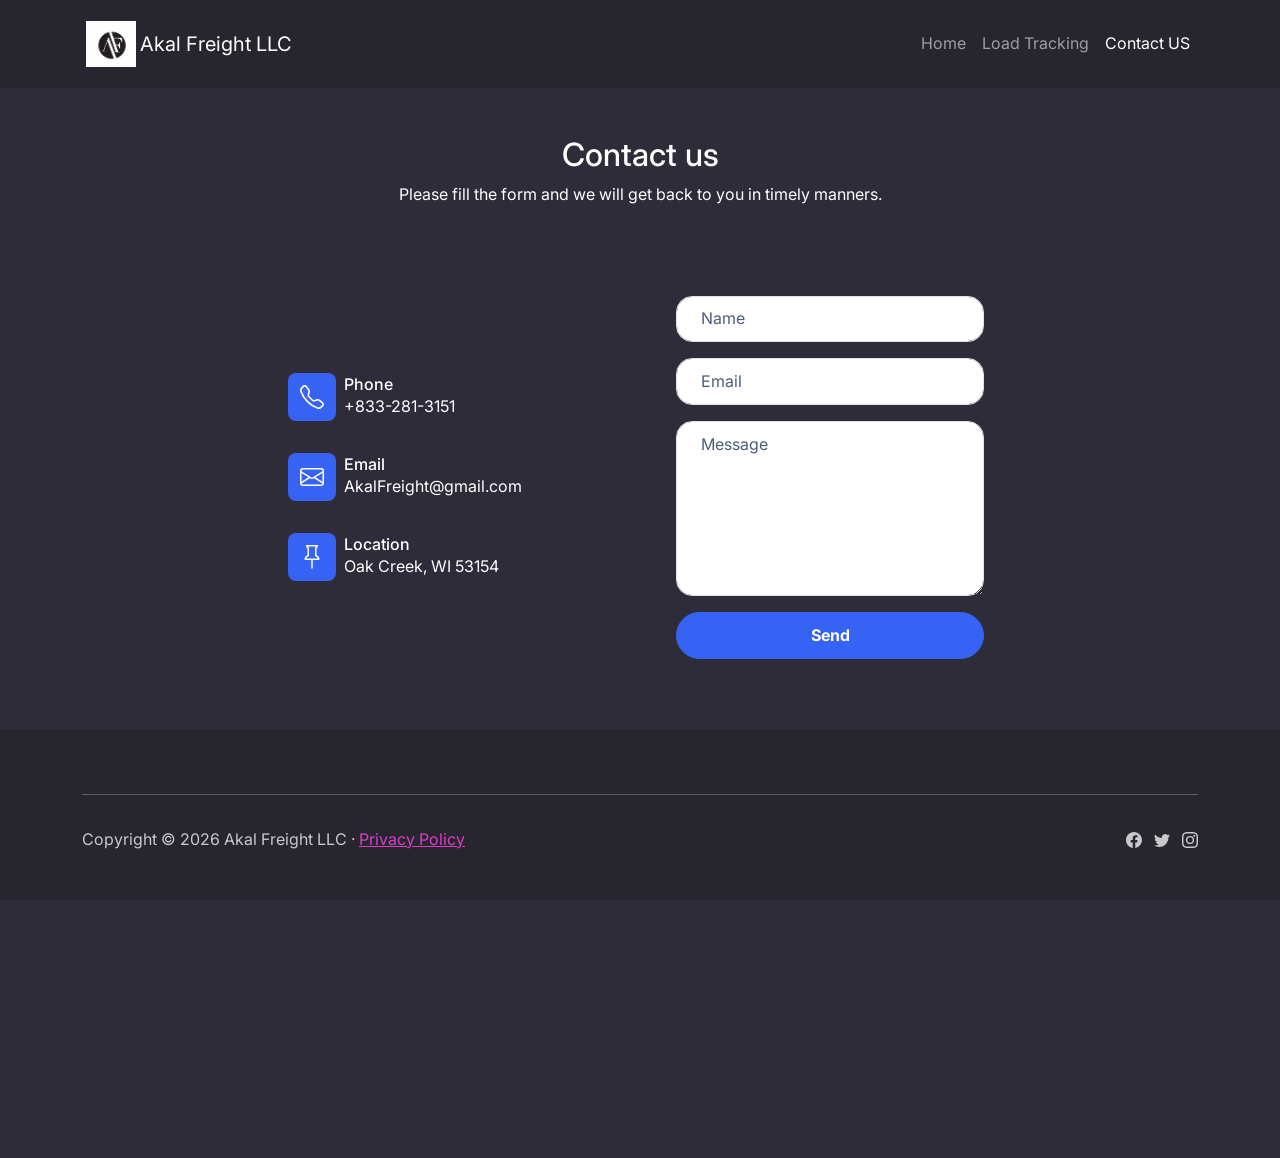
<file: contact.html>
<!DOCTYPE html>
<html data-bs-theme="light" lang="en" xmlns:mso="urn:schemas-microsoft-com:office:office" xmlns:msdt="uuid:C2F41010-65B3-11d1-A29F-00AA00C14882">

<head>
    <meta charset="utf-8">
    <meta name="viewport" content="width=device-width, initial-scale=1.0, shrink-to-fit=no">
    <title>Contact Us - Akal Freight LLC</title>
    <link rel="canonical" href="https://akalfreight.com/contact.html">
    <meta property="og:url" content="https://akalfreight.com/contact.html">
    <meta property="og:image" content="https://akalfreight.com/assets/img/akal-freight-logo.gif">
    <meta property="og:type" content="website">
    <meta name="description" content="We create more efficient ways for customers and drivers to move freight.">
    <link rel="icon" type="image/gif" sizes="842x776" href="assets/img/akal-freight-logo.gif">
    <link rel="icon" type="image/gif" sizes="842x776" href="assets/img/akal-freight-logo.gif" media="(prefers-color-scheme: dark)">
    <link rel="icon" type="image/gif" sizes="842x776" href="assets/img/akal-freight-logo.gif">
    <link rel="icon" type="image/gif" sizes="842x776" href="assets/img/akal-freight-logo.gif" media="(prefers-color-scheme: dark)">
    <link rel="icon" type="image/gif" sizes="842x776" href="assets/img/akal-freight-logo.gif">
    <link rel="icon" type="image/gif" sizes="842x776" href="assets/img/akal-freight-logo.gif">
    <link rel="icon" type="image/gif" sizes="842x776" href="assets/img/akal-freight-logo.gif">
    <link rel="stylesheet" href="assets/bootstrap/css/bootstrap.min.css">
    <link rel="stylesheet" href="https://fonts.googleapis.com/css?family=Inter:300italic,400italic,600italic,700italic,800italic,400,300,600,700,800&amp;display=swap">
    <link rel="stylesheet" href="assets/css/Articles-Badges-images.css">
    <link rel="stylesheet" href="assets/css/Features-Cards-icons.css">
    <link rel="stylesheet" href="assets/css/Pricing-Duo-badges.css">

</head>

<body>
    <nav class="navbar navbar-expand-md sticky-top bg-dark py-3 navbar-dark" id="mainNav-2">
        <div class="container"><a class="navbar-brand d-flex align-items-center" href="index.html"><img class="mx-1" src="assets/img/akal-freight-logo.gif" width="50"><span>Akal Freight LLC</span></a><button data-bs-toggle="collapse" class="navbar-toggler" data-bs-target="#navcol-1"><span class="visually-hidden">Toggle navigation</span><span class="navbar-toggler-icon"></span></button>
            <div class="collapse navbar-collapse" id="navcol-1">
                <ul class="navbar-nav ms-auto">
                    <li class="nav-item"><a class="nav-link" href="index.html">Home</a></li>
                    <li class="nav-item"><a class="nav-link" href="tracking.html">Load Tracking</a></li>
                    <li class="nav-item"><a class="nav-link active" href="contact.html">Contact US</a></li>
                </ul>
            </div>
        </div>
    </nav>
    <section class="position-relative py-4 py-xl-5" style="height:100vh">
        <div class="container position-relative">
            <div class="row mb-5">
                <div class="col-md-8 col-xl-6 text-center mx-auto">
                    <h2>Contact us</h2>
                    <p class="w-lg-50">Please fill the form and we will get back to you in timely manners.</p>
                </div>
            </div>
            <div class="row d-flex justify-content-center">
                <div class="col-md-6 col-lg-4 col-xl-4">
                    <div class="d-flex flex-column justify-content-center align-items-start h-100">
                        <div class="d-flex align-items-center p-3">
                            <div class="bs-icon-md bs-icon-rounded bs-icon-primary d-flex flex-shrink-0 justify-content-center align-items-center d-inline-block bs-icon"><svg xmlns="http://www.w3.org/2000/svg" width="1em" height="1em" fill="currentColor" viewBox="0 0 16 16" class="bi bi-telephone">
                                    <path d="M3.654 1.328a.678.678 0 0 0-1.015-.063L1.605 2.3c-.483.484-.661 1.169-.45 1.77a17.568 17.568 0 0 0 4.168 6.608 17.569 17.569 0 0 0 6.608 4.168c.601.211 1.286.033 1.77-.45l1.034-1.034a.678.678 0 0 0-.063-1.015l-2.307-1.794a.678.678 0 0 0-.58-.122l-2.19.547a1.745 1.745 0 0 1-1.657-.459L5.482 8.062a1.745 1.745 0 0 1-.46-1.657l.548-2.19a.678.678 0 0 0-.122-.58L3.654 1.328zM1.884.511a1.745 1.745 0 0 1 2.612.163L6.29 2.98c.329.423.445.974.315 1.494l-.547 2.19a.678.678 0 0 0 .178.643l2.457 2.457a.678.678 0 0 0 .644.178l2.189-.547a1.745 1.745 0 0 1 1.494.315l2.306 1.794c.829.645.905 1.87.163 2.611l-1.034 1.034c-.74.74-1.846 1.065-2.877.702a18.634 18.634 0 0 1-7.01-4.42 18.634 18.634 0 0 1-4.42-7.009c-.362-1.03-.037-2.137.703-2.877L1.885.511z"></path>
                                </svg></div>
                            <div class="px-2">
                                <h6 class="mb-0">Phone</h6>
                                <p class="mb-0">+833-281-3151</p>
                            </div>
                        </div>
                        <div class="d-flex align-items-center p-3">
                            <div class="bs-icon-md bs-icon-rounded bs-icon-primary d-flex flex-shrink-0 justify-content-center align-items-center d-inline-block bs-icon"><svg xmlns="http://www.w3.org/2000/svg" width="1em" height="1em" fill="currentColor" viewBox="0 0 16 16" class="bi bi-envelope">
                                    <path d="M0 4a2 2 0 0 1 2-2h12a2 2 0 0 1 2 2v8a2 2 0 0 1-2 2H2a2 2 0 0 1-2-2zm2-1a1 1 0 0 0-1 1v.217l7 4.2 7-4.2V4a1 1 0 0 0-1-1zm13 2.383-4.708 2.825L15 11.105zm-.034 6.876-5.64-3.471L8 9.583l-1.326-.795-5.64 3.47A1 1 0 0 0 2 13h12a1 1 0 0 0 .966-.741M1 11.105l4.708-2.897L1 5.383z"></path>
                                </svg></div>
                            <div class="px-2">
                                <h6 class="mb-0">Email</h6>
                                <p class="mb-0">AkalFreight@gmail.com</p>
                            </div>
                        </div>
                        <div class="d-flex align-items-center p-3">
                            <div class="bs-icon-md bs-icon-rounded bs-icon-primary d-flex flex-shrink-0 justify-content-center align-items-center d-inline-block bs-icon"><svg xmlns="http://www.w3.org/2000/svg" width="1em" height="1em" fill="currentColor" viewBox="0 0 16 16" class="bi bi-pin">
                                    <path d="M4.146.146A.5.5 0 0 1 4.5 0h7a.5.5 0 0 1 .5.5c0 .68-.342 1.174-.646 1.479-.126.125-.25.224-.354.298v4.431l.078.048c.203.127.476.314.751.555C12.36 7.775 13 8.527 13 9.5a.5.5 0 0 1-.5.5h-4v4.5c0 .276-.224 1.5-.5 1.5s-.5-1.224-.5-1.5V10h-4a.5.5 0 0 1-.5-.5c0-.973.64-1.725 1.17-2.189A5.921 5.921 0 0 1 5 6.708V2.277a2.77 2.77 0 0 1-.354-.298C4.342 1.674 4 1.179 4 .5a.5.5 0 0 1 .146-.354zm1.58 1.408-.002-.001.002.001m-.002-.001.002.001A.5.5 0 0 1 6 2v5a.5.5 0 0 1-.276.447h-.002l-.012.007-.054.03a4.922 4.922 0 0 0-.827.58c-.318.278-.585.596-.725.936h7.792c-.14-.34-.407-.658-.725-.936a4.915 4.915 0 0 0-.881-.61l-.012-.006h-.002A.5.5 0 0 1 10 7V2a.5.5 0 0 1 .295-.458 1.775 1.775 0 0 0 .351-.271c.08-.08.155-.17.214-.271H5.14c.06.1.133.191.214.271a1.78 1.78 0 0 0 .37.282"></path>
                                </svg></div>
                            <div class="px-2">
                                <h6 class="mb-0">Location</h6>
                                <p class="mb-0">Oak Creek, WI 53154</p>
                            </div>
                        </div>
                    </div>
                </div>
                <div class="col-md-6 col-lg-5 col-xl-4">
                    <div>
                        <form class="p-3 p-xl-4" data-bss-recipient="c18f20c5d8ffa3351f9f7750f5c71d5b" data-bss-redirect-url="index.html">
                            <div class="mb-3"><input class="form-control" type="text" id="name-1" name="name" placeholder="Name"></div>
                            <div class="mb-3"><input class="form-control" type="email" id="email-1" name="email" placeholder="Email"></div>
                            <div class="mb-3"><textarea class="form-control" id="message-1" name="message" rows="6" placeholder="Message"></textarea></div>
                            <div><button class="btn btn-primary d-block w-100" type="submit">Send </button></div>
                        </form>
                    </div>
                </div>
            </div>
        </div>
    </section>
    <footer class="bg-dark sticky-bottom">
        <div class="container py-4 py-lg-5">
            <hr>
            <div class="text-muted d-flex justify-content-between align-items-center pt-3">
                <p class="mb-0">Copyright © 2026 Akal Freight LLC &middot; <a class="link-secondary" href="privacy.html">Privacy Policy</a></p>
                <ul class="list-inline mb-0">
                    <li class="list-inline-item"><svg xmlns="http://www.w3.org/2000/svg" width="1em" height="1em" fill="currentColor" viewBox="0 0 16 16" class="bi bi-facebook">
                            <path d="M16 8.049c0-4.446-3.582-8.05-8-8.05C3.58 0-.002 3.603-.002 8.05c0 4.017 2.926 7.347 6.75 7.951v-5.625h-2.03V8.05H6.75V6.275c0-2.017 1.195-3.131 3.022-3.131.876 0 1.791.157 1.791.157v1.98h-1.009c-.993 0-1.303.621-1.303 1.258v1.51h2.218l-.354 2.326H9.25V16c3.824-.604 6.75-3.934 6.75-7.951"></path>
                        </svg></li>
                    <li class="list-inline-item"><svg xmlns="http://www.w3.org/2000/svg" width="1em" height="1em" fill="currentColor" viewBox="0 0 16 16" class="bi bi-twitter">
                            <path d="M5.026 15c6.038 0 9.341-5.003 9.341-9.334 0-.14 0-.282-.006-.422A6.685 6.685 0 0 0 16 3.542a6.658 6.658 0 0 1-1.889.518 3.301 3.301 0 0 0 1.447-1.817 6.533 6.533 0 0 1-2.087.793A3.286 3.286 0 0 0 7.875 6.03a9.325 9.325 0 0 1-6.767-3.429 3.289 3.289 0 0 0 1.018 4.382A3.323 3.323 0 0 1 .64 6.575v.045a3.288 3.288 0 0 0 2.632 3.218 3.203 3.203 0 0 1-.865.115 3.23 3.23 0 0 1-.614-.057 3.283 3.283 0 0 0 3.067 2.277A6.588 6.588 0 0 1 .78 13.58a6.32 6.32 0 0 1-.78-.045A9.344 9.344 0 0 0 5.026 15"></path>
                        </svg></li>
                    <li class="list-inline-item"><svg xmlns="http://www.w3.org/2000/svg" width="1em" height="1em" fill="currentColor" viewBox="0 0 16 16" class="bi bi-instagram">
                            <path d="M8 0C5.829 0 5.556.01 4.703.048 3.85.088 3.269.222 2.76.42a3.917 3.917 0 0 0-1.417.923A3.927 3.927 0 0 0 .42 2.76C.222 3.268.087 3.85.048 4.7.01 5.555 0 5.827 0 8.001c0 2.172.01 2.444.048 3.297.04.852.174 1.433.372 1.942.205.526.478.972.923 1.417.444.445.89.719 1.416.923.51.198 1.09.333 1.942.372C5.555 15.99 5.827 16 8 16s2.444-.01 3.298-.048c.851-.04 1.434-.174 1.943-.372a3.916 3.916 0 0 0 1.416-.923c.445-.445.718-.891.923-1.417.197-.509.332-1.09.372-1.942C15.99 10.445 16 10.173 16 8s-.01-2.445-.048-3.299c-.04-.851-.175-1.433-.372-1.941a3.926 3.926 0 0 0-.923-1.417A3.911 3.911 0 0 0 13.24.42c-.51-.198-1.092-.333-1.943-.372C10.443.01 10.172 0 7.998 0h.003zm-.717 1.442h.718c2.136 0 2.389.007 3.232.046.78.035 1.204.166 1.486.275.373.145.64.319.92.599.28.28.453.546.598.92.11.281.24.705.275 1.485.039.843.047 1.096.047 3.231s-.008 2.389-.047 3.232c-.035.78-.166 1.203-.275 1.485a2.47 2.47 0 0 1-.599.919c-.28.28-.546.453-.92.598-.28.11-.704.24-1.485.276-.843.038-1.096.047-3.232.047s-2.39-.009-3.233-.047c-.78-.036-1.203-.166-1.485-.276a2.478 2.478 0 0 1-.92-.598 2.48 2.48 0 0 1-.6-.92c-.109-.281-.24-.705-.275-1.485-.038-.843-.046-1.096-.046-3.233 0-2.136.008-2.388.046-3.231.036-.78.166-1.204.276-1.486.145-.373.319-.64.599-.92.28-.28.546-.453.92-.598.282-.11.705-.24 1.485-.276.738-.034 1.024-.044 2.515-.045v.002zm4.988 1.328a.96.96 0 1 0 0 1.92.96.96 0 0 0 0-1.92zm-4.27 1.122a4.109 4.109 0 1 0 0 8.217 4.109 4.109 0 0 0 0-8.217zm0 1.441a2.667 2.667 0 1 1 0 5.334 2.667 2.667 0 0 1 0-5.334"></path>
                        </svg></li>
                </ul>
            </div>
        </div>
    </footer>
    <script src="assets/js/jquery.min.js"></script>
    <script src="assets/bootstrap/js/bootstrap.min.js"></script>
    <script src="assets/js/smart-forms.min.js"></script>
    <script src="assets/js/bs-init.js"></script>
    <script src="assets/js/bold-and-dark.js"></script>
</body>

</html>
</file>
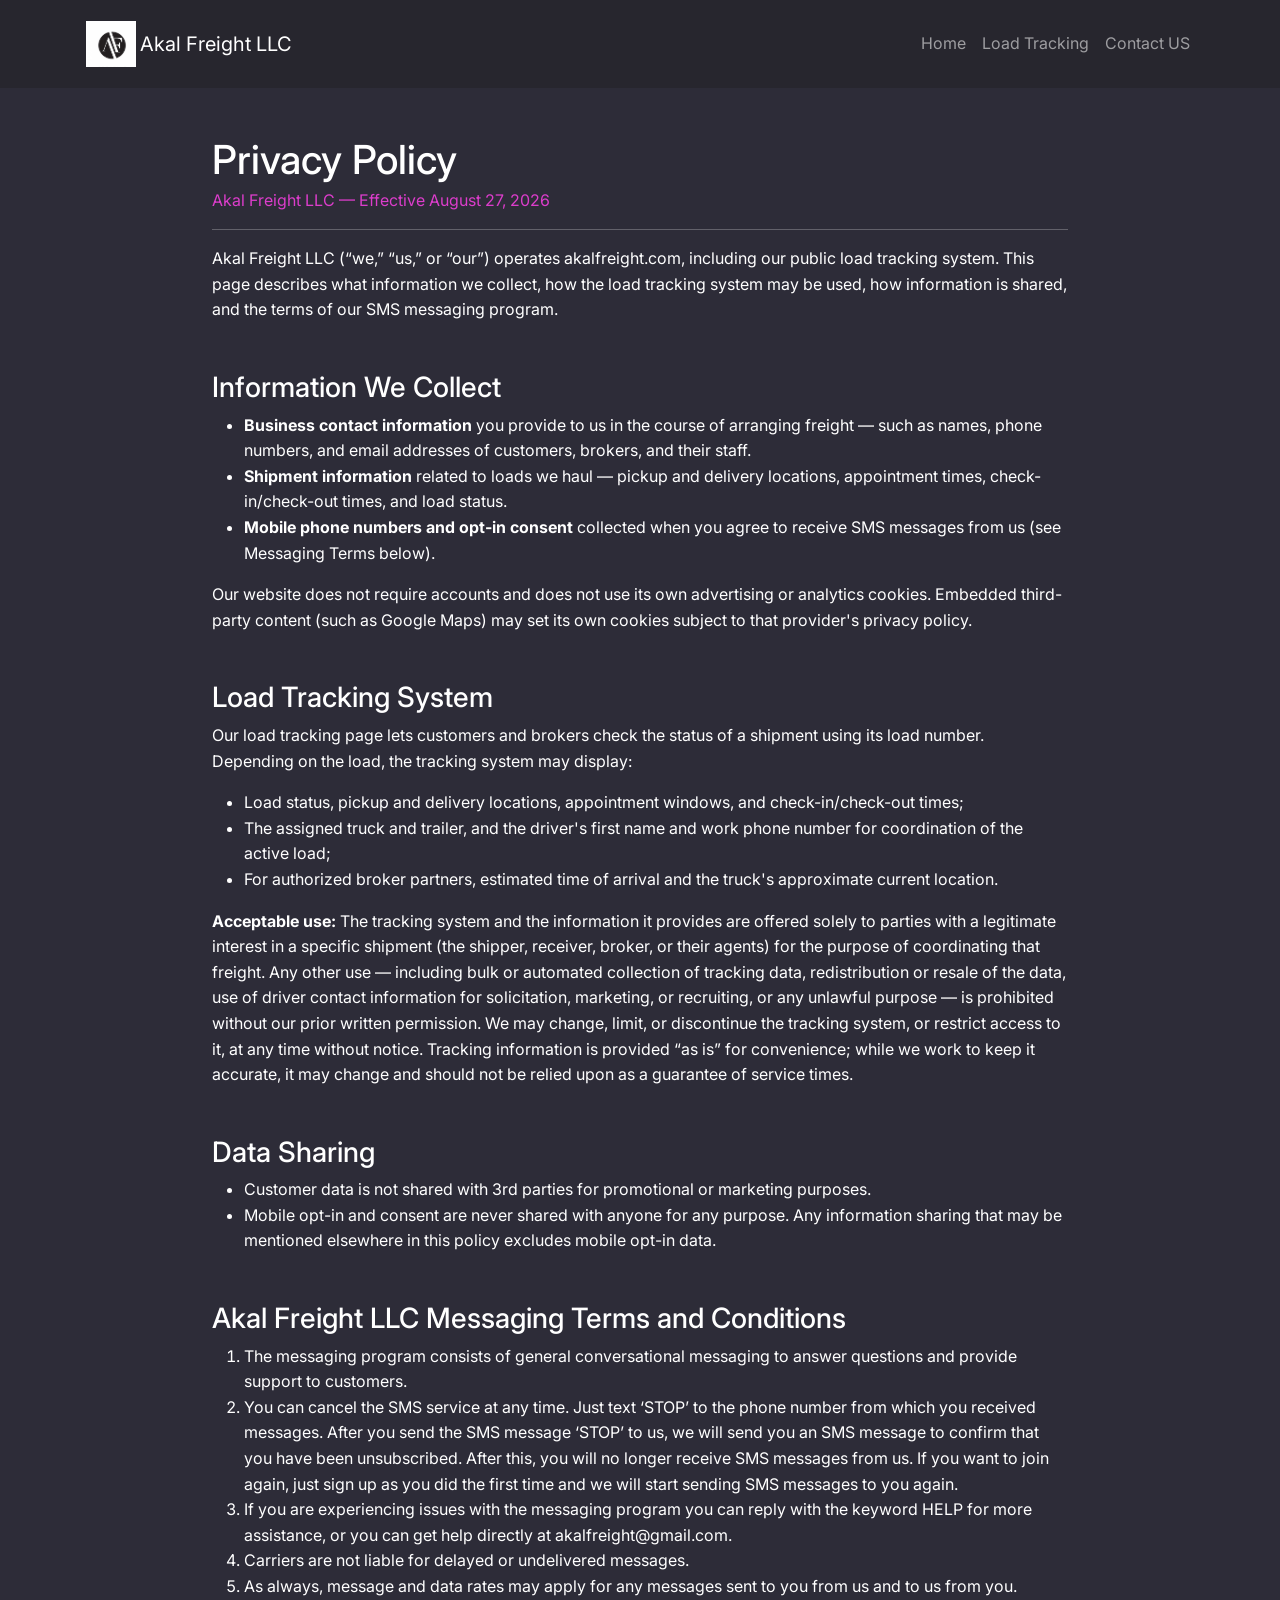
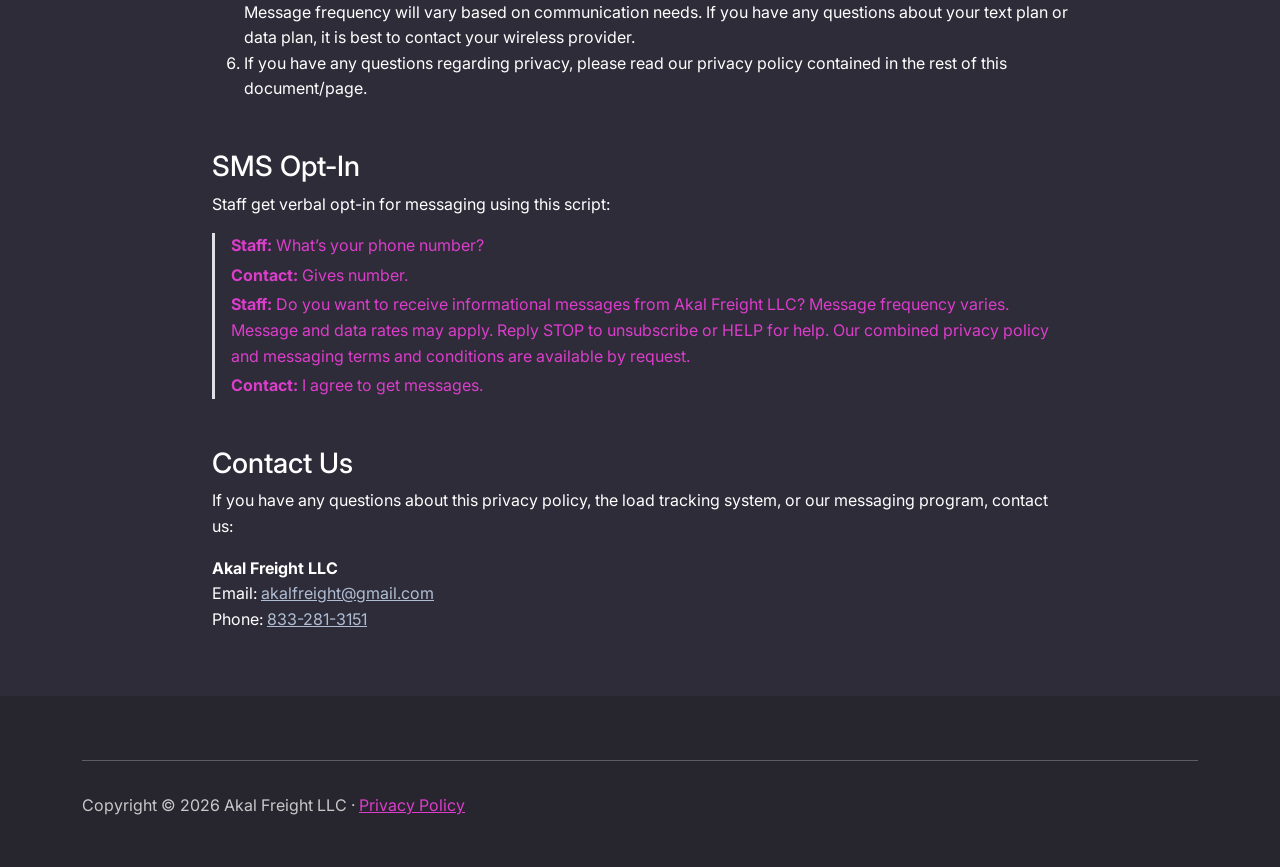
<file: privacy.html>
<!DOCTYPE html>
<html data-bs-theme="light" lang="en">

<head>
    <meta charset="utf-8">
    <meta name="viewport" content="width=device-width, initial-scale=1.0, shrink-to-fit=no">
    <title>Privacy Policy - Akal Freight LLC</title>
    <link rel="canonical" href="https://akalfreight.com/privacy.html">
    <meta property="og:url" content="https://akalfreight.com/privacy.html">
    <meta property="og:image" content="https://akalfreight.com/assets/img/akal-freight-logo.gif">
    <meta name="description" content="Privacy policy and messaging terms for Akal Freight LLC, including use of the load tracking system.">
    <meta property="og:type" content="website">
    <link rel="icon" type="image/gif" href="assets/img/akal-freight-logo.gif">
    <link rel="stylesheet" href="assets/bootstrap/css/bootstrap.min.css">
    <link rel="stylesheet" href="https://fonts.googleapis.com/css?family=Inter:300italic,400italic,600italic,700italic,800italic,400,300,600,700,800&amp;display=swap">
    <link rel="stylesheet" href="assets/css/Articles-Badges-images.css">
    <link rel="stylesheet" href="assets/css/Features-Cards-icons.css">
    <link rel="stylesheet" href="assets/css/Pricing-Duo-badges.css">
</head>

<body>
    <nav class="navbar navbar-expand-md sticky-top bg-dark py-3 navbar-dark" id="mainNav-1">
        <div class="container"><a class="navbar-brand d-flex align-items-center" href="index.html"><img class="mx-1" src="assets/img/akal-freight-logo.gif" width="50"><span>Akal Freight LLC</span></a><button data-bs-toggle="collapse" class="navbar-toggler" data-bs-target="#navcol-2"><span class="visually-hidden">Toggle navigation</span><span class="navbar-toggler-icon"></span></button>
            <div class="collapse navbar-collapse" id="navcol-2">
                <ul class="navbar-nav ms-auto">
                    <li class="nav-item"><a class="nav-link" href="index.html">Home</a></li>
                    <li class="nav-item"><a class="nav-link" href="tracking.html">Load Tracking</a></li>
                    <li class="nav-item"><a class="nav-link" href="contact.html">Contact US</a></li>
                </ul>
            </div>
        </div>
    </nav>
    <section class="py-5">
        <div class="container" style="max-width: 880px;">
            <h1 class="mb-1">Privacy Policy</h1>
            <p class="text-secondary">Akal Freight LLC &mdash; Effective August 27, 2026</p>
            <hr>

            <p>Akal Freight LLC (&ldquo;we,&rdquo; &ldquo;us,&rdquo; or &ldquo;our&rdquo;) operates akalfreight.com, including our public load tracking system. This page describes what information we collect, how the load tracking system may be used, how information is shared, and the terms of our SMS messaging program.</p>

            <h3 class="mt-5">Information We Collect</h3>
            <ul>
                <li><strong>Business contact information</strong> you provide to us in the course of arranging freight &mdash; such as names, phone numbers, and email addresses of customers, brokers, and their staff.</li>
                <li><strong>Shipment information</strong> related to loads we haul &mdash; pickup and delivery locations, appointment times, check-in/check-out times, and load status.</li>
                <li><strong>Mobile phone numbers and opt-in consent</strong> collected when you agree to receive SMS messages from us (see Messaging Terms below).</li>
            </ul>
            <p>Our website does not require accounts and does not use its own advertising or analytics cookies. Embedded third-party content (such as Google Maps) may set its own cookies subject to that provider's privacy policy.</p>

            <h3 class="mt-5">Load Tracking System</h3>
            <p>Our load tracking page lets customers and brokers check the status of a shipment using its load number. Depending on the load, the tracking system may display:</p>
            <ul>
                <li>Load status, pickup and delivery locations, appointment windows, and check-in/check-out times;</li>
                <li>The assigned truck and trailer, and the driver's first name and work phone number for coordination of the active load;</li>
                <li>For authorized broker partners, estimated time of arrival and the truck's approximate current location.</li>
            </ul>
            <p><strong>Acceptable use:</strong> The tracking system and the information it provides are offered solely to parties with a legitimate interest in a specific shipment (the shipper, receiver, broker, or their agents) for the purpose of coordinating that freight. Any other use &mdash; including bulk or automated collection of tracking data, redistribution or resale of the data, use of driver contact information for solicitation, marketing, or recruiting, or any unlawful purpose &mdash; is prohibited without our prior written permission. We may change, limit, or discontinue the tracking system, or restrict access to it, at any time without notice. Tracking information is provided &ldquo;as is&rdquo; for convenience; while we work to keep it accurate, it may change and should not be relied upon as a guarantee of service times.</p>

            <h3 class="mt-5">Data Sharing</h3>
            <ul>
                <li>Customer data is not shared with 3rd parties for promotional or marketing purposes.</li>
                <li>Mobile opt-in and consent are never shared with anyone for any purpose. Any information sharing that may be mentioned elsewhere in this policy excludes mobile opt-in data.</li>
            </ul>

            <h3 class="mt-5">Akal Freight LLC Messaging Terms and Conditions</h3>
            <ol>
                <li>The messaging program consists of general conversational messaging to answer questions and provide support to customers.</li>
                <li>You can cancel the SMS service at any time. Just text &lsquo;STOP&rsquo; to the phone number from which you received messages. After you send the SMS message &lsquo;STOP&rsquo; to us, we will send you an SMS message to confirm that you have been unsubscribed. After this, you will no longer receive SMS messages from us. If you want to join again, just sign up as you did the first time and we will start sending SMS messages to you again.</li>
                <li>If you are experiencing issues with the messaging program you can reply with the keyword HELP for more assistance, or you can get help directly at akalfreight@gmail.com.</li>
                <li>Carriers are not liable for delayed or undelivered messages.</li>
                <li>As always, message and data rates may apply for any messages sent to you from us and to us from you. Message frequency will vary based on communication needs. If you have any questions about your text plan or data plan, it is best to contact your wireless provider.</li>
                <li>If you have any questions regarding privacy, please read our privacy policy contained in the rest of this document/page.</li>
            </ol>

            <h3 class="mt-5">SMS Opt-In</h3>
            <p>Staff get verbal opt-in for messaging using this script:</p>
            <blockquote class="border-start border-3 ps-3 text-secondary">
                <p class="mb-1"><strong>Staff:</strong> What&rsquo;s your phone number?</p>
                <p class="mb-1"><strong>Contact:</strong> Gives number.</p>
                <p class="mb-1"><strong>Staff:</strong> Do you want to receive informational messages from Akal Freight LLC? Message frequency varies. Message and data rates may apply. Reply STOP to unsubscribe or HELP for help. Our combined privacy policy and messaging terms and conditions are available by request.</p>
                <p class="mb-0"><strong>Contact:</strong> I agree to get messages.</p>
            </blockquote>

            <h3 class="mt-5">Contact Us</h3>
            <p>If you have any questions about this privacy policy, the load tracking system, or our messaging program, contact us:</p>
            <p><strong>Akal Freight LLC</strong><br>Email: <a href="mailto:akalfreight@gmail.com">akalfreight@gmail.com</a><br>Phone: <a href="tel:8332813151">833-281-3151</a></p>
        </div>
    </section>
    <footer class="bg-dark">
        <div class="container py-4 py-lg-5">
            <hr>
            <div class="text-muted d-flex justify-content-between align-items-center pt-3">
                <p class="mb-0">Copyright &copy; 2026 Akal Freight LLC &middot; <a class="link-secondary" href="privacy.html">Privacy Policy</a></p>
            </div>
        </div>
    </footer>
    <script src="assets/bootstrap/js/bootstrap.min.js"></script>
    <script src="assets/js/bs-init.js"></script>
    <script src="assets/js/bold-and-dark.js"></script>
</body>

</html>
</file>
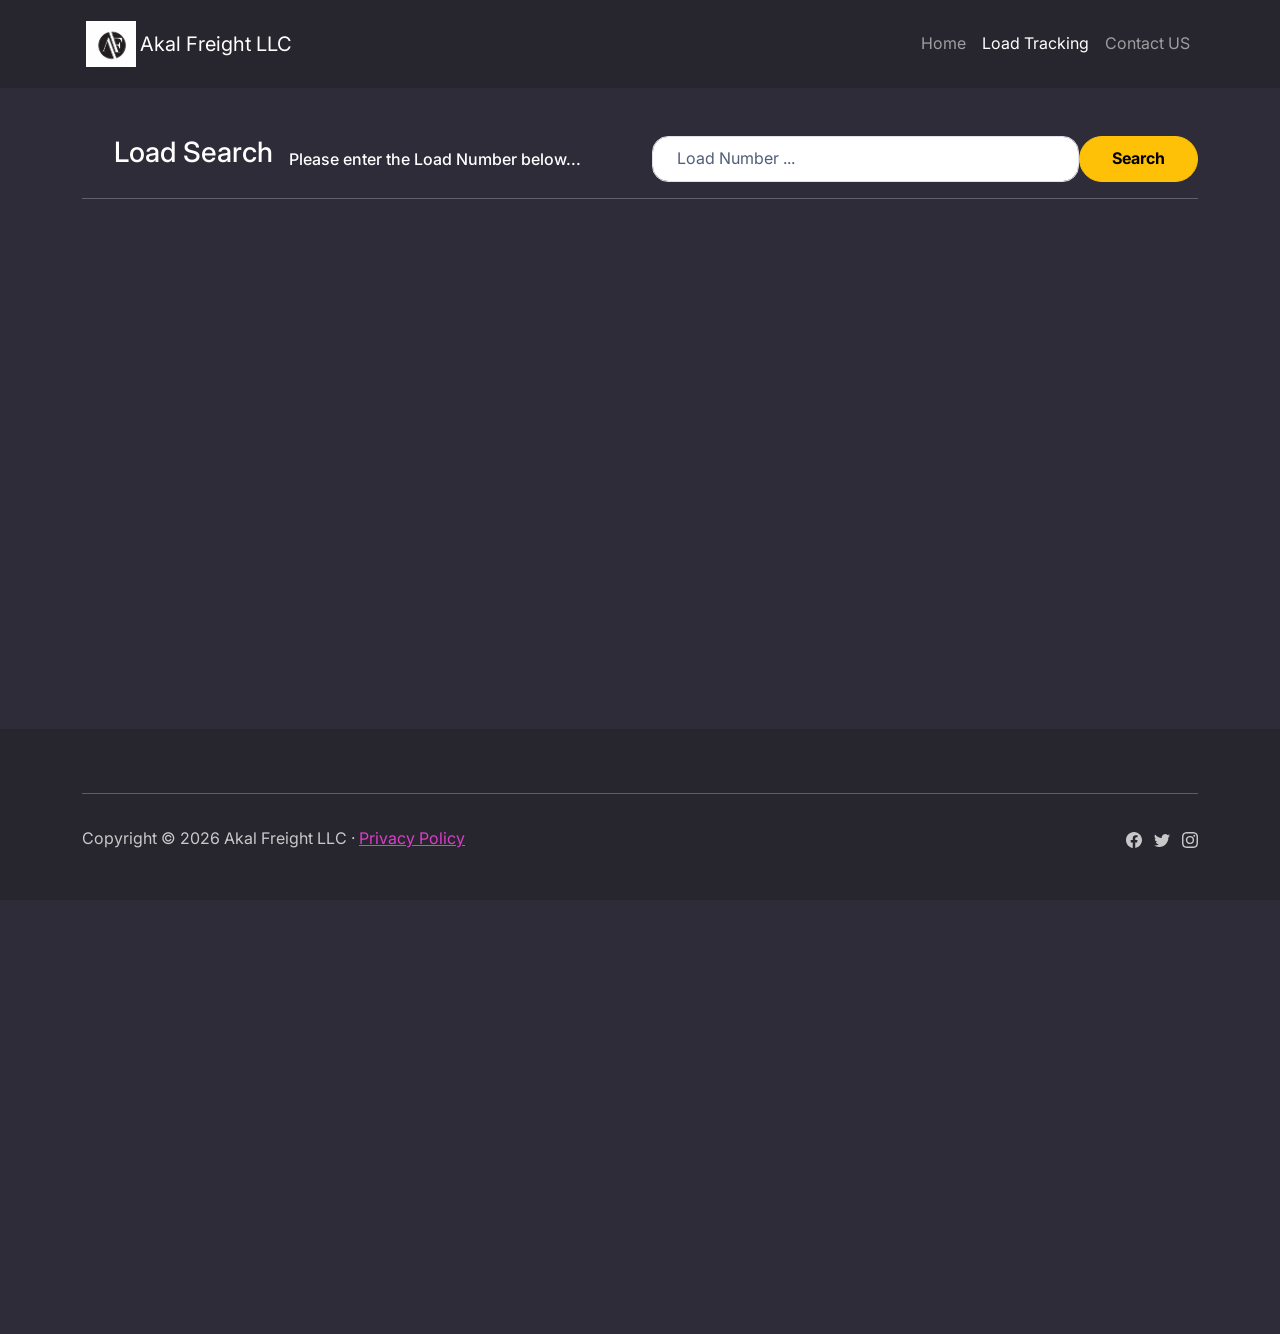
<file: tracking.html>
<!DOCTYPE html>
<html data-bs-theme="light" lang="en" xmlns:mso="urn:schemas-microsoft-com:office:office" xmlns:msdt="uuid:C2F41010-65B3-11d1-A29F-00AA00C14882">

<head>
    <meta charset="utf-8">
    <meta name="viewport" content="width=device-width, initial-scale=1.0, shrink-to-fit=no">
    <title>Load Tracking - Akal Freight LLC</title>
    <link rel="canonical" href="https://akalfreight.com/tracking.html">
    <meta property="og:url" content="https://akalfreight.com/tracking.html">
    <meta property="og:image" content="https://akalfreight.com/assets/img/akal-freight-logo.gif">
    <meta property="og:type" content="website">
    <meta name="description" content="We create more efficient ways for customers and drivers to move freight.">
    <link rel="icon" type="image/gif" sizes="842x776" href="assets/img/akal-freight-logo.gif">
    <link rel="icon" type="image/gif" sizes="842x776" href="assets/img/akal-freight-logo.gif" media="(prefers-color-scheme: dark)">
    <link rel="icon" type="image/gif" sizes="842x776" href="assets/img/akal-freight-logo.gif">
    <link rel="icon" type="image/gif" sizes="842x776" href="assets/img/akal-freight-logo.gif" media="(prefers-color-scheme: dark)">
    <link rel="icon" type="image/gif" sizes="842x776" href="assets/img/akal-freight-logo.gif">
    <link rel="icon" type="image/gif" sizes="842x776" href="assets/img/akal-freight-logo.gif">
    <link rel="icon" type="image/gif" sizes="842x776" href="assets/img/akal-freight-logo.gif">
    <link rel="stylesheet" href="assets/bootstrap/css/bootstrap.min.css">
    <link rel="stylesheet" href="https://fonts.googleapis.com/css?family=Inter:300italic,400italic,600italic,700italic,800italic,400,300,600,700,800&amp;display=swap">
    <link rel="stylesheet" href="assets/css/Articles-Badges-images.css">
    <link rel="stylesheet" href="assets/css/Features-Cards-icons.css">
    <link rel="stylesheet" href="assets/css/Pricing-Duo-badges.css">
    <link rel="stylesheet" href="assets/css/tracking.css">

</head>

<body>
    <nav class="navbar navbar-expand-md sticky-top bg-dark py-3 navbar-dark" id="mainNav-1">
        <div class="container"><a class="navbar-brand d-flex align-items-center" href="index.html"><img class="mx-1" src="assets/img/akal-freight-logo.gif" width="50"><span>Akal Freight LLC</span></a><button data-bs-toggle="collapse" class="navbar-toggler" data-bs-target="#navcol-2"><span class="visually-hidden">Toggle navigation</span><span class="navbar-toggler-icon"></span></button>
            <div class="collapse navbar-collapse" id="navcol-2">
                <ul class="navbar-nav ms-auto">
                    <li class="nav-item"><a class="nav-link" href="index.html">Home</a></li>
                    <li class="nav-item"><a class="nav-link active" href="tracking.html">Load Tracking</a></li>
                    <li class="nav-item"><a class="nav-link" href="contact.html">Contact US</a></li>
                </ul>
            </div>
        </div>
    </nav>
    <section class="py-5">
        <div class="container text-center">
            <form id="loadSearchForm">
                <div class="row gy-2">
                    <div class="col-md-6">
                        <div class="d-inline-flex">
                            <h3 class="text-start">Load Search</h3>
                            <h6 class="d-flex align-items-end px-3">Please enter the Load Number below...</h6>
                        </div>
                    </div>
                    <div class="col-md-6 d-flex"><input class="form-control" type="text" id="searchInput" placeholder="Load Number ..."><button class="btn btn-warning" id="searchLoad" type="submit">Search</button></div>
                </div>
            </form>
            <hr>
        </div>
    </section>
    <section style="min-height:100vh">
        <div id="loading-overlay">
            <div class="spinner"></div>
        </div>
        <div class="container py-5">
            <div class="mx-auto" id="loadInfo"></div>
        </div>
    </section>
    <footer class="bg-dark sticky-bottom">
        <div class="container py-4 py-lg-5">
            <hr>
            <div class="text-muted d-flex justify-content-between align-items-center pt-3">
                <p class="mb-0">Copyright © 2026 Akal Freight LLC &middot; <a class="link-secondary" href="privacy.html">Privacy Policy</a></p>
                <ul class="list-inline mb-0">
                    <li class="list-inline-item"><svg xmlns="http://www.w3.org/2000/svg" width="1em" height="1em" fill="currentColor" viewBox="0 0 16 16" class="bi bi-facebook">
                            <path d="M16 8.049c0-4.446-3.582-8.05-8-8.05C3.58 0-.002 3.603-.002 8.05c0 4.017 2.926 7.347 6.75 7.951v-5.625h-2.03V8.05H6.75V6.275c0-2.017 1.195-3.131 3.022-3.131.876 0 1.791.157 1.791.157v1.98h-1.009c-.993 0-1.303.621-1.303 1.258v1.51h2.218l-.354 2.326H9.25V16c3.824-.604 6.75-3.934 6.75-7.951"></path>
                        </svg></li>
                    <li class="list-inline-item"><svg xmlns="http://www.w3.org/2000/svg" width="1em" height="1em" fill="currentColor" viewBox="0 0 16 16" class="bi bi-twitter">
                            <path d="M5.026 15c6.038 0 9.341-5.003 9.341-9.334 0-.14 0-.282-.006-.422A6.685 6.685 0 0 0 16 3.542a6.658 6.658 0 0 1-1.889.518 3.301 3.301 0 0 0 1.447-1.817 6.533 6.533 0 0 1-2.087.793A3.286 3.286 0 0 0 7.875 6.03a9.325 9.325 0 0 1-6.767-3.429 3.289 3.289 0 0 0 1.018 4.382A3.323 3.323 0 0 1 .64 6.575v.045a3.288 3.288 0 0 0 2.632 3.218 3.203 3.203 0 0 1-.865.115 3.23 3.23 0 0 1-.614-.057 3.283 3.283 0 0 0 3.067 2.277A6.588 6.588 0 0 1 .78 13.58a6.32 6.32 0 0 1-.78-.045A9.344 9.344 0 0 0 5.026 15"></path>
                        </svg></li>
                    <li class="list-inline-item"><svg xmlns="http://www.w3.org/2000/svg" width="1em" height="1em" fill="currentColor" viewBox="0 0 16 16" class="bi bi-instagram">
                            <path d="M8 0C5.829 0 5.556.01 4.703.048 3.85.088 3.269.222 2.76.42a3.917 3.917 0 0 0-1.417.923A3.927 3.927 0 0 0 .42 2.76C.222 3.268.087 3.85.048 4.7.01 5.555 0 5.827 0 8.001c0 2.172.01 2.444.048 3.297.04.852.174 1.433.372 1.942.205.526.478.972.923 1.417.444.445.89.719 1.416.923.51.198 1.09.333 1.942.372C5.555 15.99 5.827 16 8 16s2.444-.01 3.298-.048c.851-.04 1.434-.174 1.943-.372a3.916 3.916 0 0 0 1.416-.923c.445-.445.718-.891.923-1.417.197-.509.332-1.09.372-1.942C15.99 10.445 16 10.173 16 8s-.01-2.445-.048-3.299c-.04-.851-.175-1.433-.372-1.941a3.926 3.926 0 0 0-.923-1.417A3.911 3.911 0 0 0 13.24.42c-.51-.198-1.092-.333-1.943-.372C10.443.01 10.172 0 7.998 0h.003zm-.717 1.442h.718c2.136 0 2.389.007 3.232.046.78.035 1.204.166 1.486.275.373.145.64.319.92.599.28.28.453.546.598.92.11.281.24.705.275 1.485.039.843.047 1.096.047 3.231s-.008 2.389-.047 3.232c-.035.78-.166 1.203-.275 1.485a2.47 2.47 0 0 1-.599.919c-.28.28-.546.453-.92.598-.28.11-.704.24-1.485.276-.843.038-1.096.047-3.232.047s-2.39-.009-3.233-.047c-.78-.036-1.203-.166-1.485-.276a2.478 2.478 0 0 1-.92-.598 2.48 2.48 0 0 1-.6-.92c-.109-.281-.24-.705-.275-1.485-.038-.843-.046-1.096-.046-3.233 0-2.136.008-2.388.046-3.231.036-.78.166-1.204.276-1.486.145-.373.319-.64.599-.92.28-.28.546-.453.92-.598.282-.11.705-.24 1.485-.276.738-.034 1.024-.044 2.515-.045v.002zm4.988 1.328a.96.96 0 1 0 0 1.92.96.96 0 0 0 0-1.92zm-4.27 1.122a4.109 4.109 0 1 0 0 8.217 4.109 4.109 0 0 0 0-8.217zm0 1.441a2.667 2.667 0 1 1 0 5.334 2.667 2.667 0 0 1 0-5.334"></path>
                        </svg></li>
                </ul>
            </div>
        </div>
    </footer>
    <script src="assets/bootstrap/js/bootstrap.min.js"></script>
    <script src="assets/js/bs-init.js"></script>
    <script src="assets/js/bold-and-dark.js"></script>
    <script src="https://code.jquery.com/jquery-3.6.4.min.js"></script>
    <script src="assets/js/Tracking.js"></script>
</body>

</html>
</file>
<file: assets/css/Articles-Badges-images.css>
.fit-cover {
  object-fit: cover;
}

#loading-overlay {
  display: none;
  position: fixed;
  top: 0;
  left: 0;
  width: 100%;
  height: 100%;
  background-color: rgba(0, 0, 0, 0.5);
  z-index: 9999;
}

.spinner {
  position: absolute;
  top: 50%;
  left: 50%;
  transform: translate(-50%, -50%);
  border: 4px solid #f3f3f3;
  border-top: 4px solid #3498db;
  border-radius: 50%;
  width: 50px;
  height: 50px;
  animation: spin 1s linear infinite;
}

@keyframes spin {
  0% {
    transform: rotate(0deg);
  }
  100% {
    transform: rotate(360deg);
  }
}
</file>
<file: assets/css/Features-Cards-icons.css>
.bs-icon {
  --bs-icon-size: .75rem;
  display: flex;
  flex-shrink: 0;
  justify-content: center;
  align-items: center;
  font-size: var(--bs-icon-size);
  width: calc(var(--bs-icon-size) * 2);
  height: calc(var(--bs-icon-size) * 2);
  color: var(--bs-primary);
}

.bs-icon-xs {
  --bs-icon-size: 1rem;
  width: calc(var(--bs-icon-size) * 1.5);
  height: calc(var(--bs-icon-size) * 1.5);
}

.bs-icon-sm {
  --bs-icon-size: 1rem;
}

.bs-icon-md {
  --bs-icon-size: 1.5rem;
}

.bs-icon-lg {
  --bs-icon-size: 2rem;
}

.bs-icon-xl {
  --bs-icon-size: 2.5rem;
}

.bs-icon.bs-icon-primary {
  color: var(--bs-white);
  background: var(--bs-primary);
}

.bs-icon.bs-icon-primary-light {
  color: var(--bs-primary);
  background: rgba(var(--bs-primary-rgb), .2);
}

.bs-icon.bs-icon-semi-white {
  color: var(--bs-primary);
  background: rgba(255, 255, 255, .5);
}

.bs-icon.bs-icon-rounded {
  border-radius: .5rem;
}

.bs-icon.bs-icon-circle {
  border-radius: 50%;
}
</file>
<file: assets/css/Pricing-Duo-badges.css>
.bg-white-300 {
  background: rgba(255, 255, 255, 0.3) !important;
}

.rounded-bottom-left {
  border-radius: 0;
  border-bottom-left-radius: .25rem!important;
}

.rounded-bottom-right {
  border-radius: 0;
  border-bottom-right-radius: .25rem!important;
}
</file>
<file: assets/css/tracking.css>
/* Load-tracking results — theme-aware via Bootstrap CSS variables */

#loadInfo {
    max-width: 1050px;
}

#loadInfo .track-card {
    background: var(--bs-body-bg);
    border: 1px solid var(--bs-border-color);
    border-radius: 0.75rem;
    box-shadow: 0 1px 3px rgba(0, 0, 0, 0.06);
}

#loadInfo .track-eyebrow {
    font-size: 0.72rem;
    font-weight: 600;
    letter-spacing: 0.09em;
    text-transform: uppercase;
    color: var(--bs-secondary-color);
    margin-bottom: 0.15rem;
}

#loadInfo .track-num {
    font-variant-numeric: tabular-nums;
}

/* Route timeline */
#loadInfo .track-leg {
    position: relative;
    padding: 0.25rem 0 1.1rem 1.6rem;
}

#loadInfo .track-leg::before {
    /* connecting rail */
    content: "";
    position: absolute;
    left: 0.42rem;
    top: 0.55rem;
    bottom: -0.35rem;
    width: 2px;
    background: var(--bs-border-color);
}

#loadInfo .track-leg:last-child {
    padding-bottom: 0.25rem;
}

#loadInfo .track-leg:last-child::before {
    display: none;
}

#loadInfo .track-leg::after {
    /* stop marker */
    content: "";
    position: absolute;
    left: 0;
    top: 0.35rem;
    width: 0.95rem;
    height: 0.95rem;
    border-radius: 50%;
    background: var(--bs-body-bg);
    border: 3px solid var(--bs-secondary-color);
}

#loadInfo .track-leg-pickup::after {
    border-color: var(--bs-success);
}

#loadInfo .track-leg-dropoff::after {
    border-color: var(--bs-warning);
}

#loadInfo .track-leg-done::after {
    background: var(--bs-success);
    border-color: var(--bs-success);
}

#loadInfo .track-times {
    display: flex;
    flex-wrap: wrap;
    gap: 0.35rem 1.25rem;
    font-size: 0.875rem;
    color: var(--bs-secondary-color);
    font-variant-numeric: tabular-nums;
}

#loadInfo .track-times strong {
    color: var(--bs-body-color);
    font-weight: 600;
}

/* ETA callout — the one loud element on the page */
#loadInfo .track-eta {
    display: flex;
    flex-wrap: wrap;
    justify-content: space-between;
    align-items: center;
    gap: 0.25rem 1rem;
    margin-top: 0.6rem;
    padding: 0.5rem 0.85rem;
    border-radius: 0.5rem;
    background: rgba(var(--bs-primary-rgb), 0.09);
    border: 1px solid rgba(var(--bs-primary-rgb), 0.35);
    color: var(--bs-primary);
    font-variant-numeric: tabular-nums;
}

/* Key/value rows (driver, dispatcher) */
#loadInfo .track-kv {
    display: flex;
    justify-content: space-between;
    gap: 1rem;
    padding: 0.3rem 0;
    font-size: 0.95rem;
}

#loadInfo .track-kv + .track-kv {
    border-top: 1px solid var(--bs-border-color);
}

#loadInfo .track-kv .k {
    color: var(--bs-secondary-color);
    white-space: nowrap;
}

#loadInfo .track-kv .v {
    font-weight: 600;
    text-align: right;
    overflow-wrap: anywhere;
}

/* Adjacent load summary cards */
#loadInfo .track-route-line {
    display: flex;
    align-items: center;
    gap: 0.5rem;
    font-weight: 600;
    flex-wrap: wrap;
}

#loadInfo .track-route-line .arrow {
    color: var(--bs-secondary-color);
}

/* Map */
#loadInfo .track-map iframe {
    display: block;
    width: 100%;
    height: 420px;
    border: 0;
    border-radius: 0 0 0.75rem 0.75rem;
}
</file>
